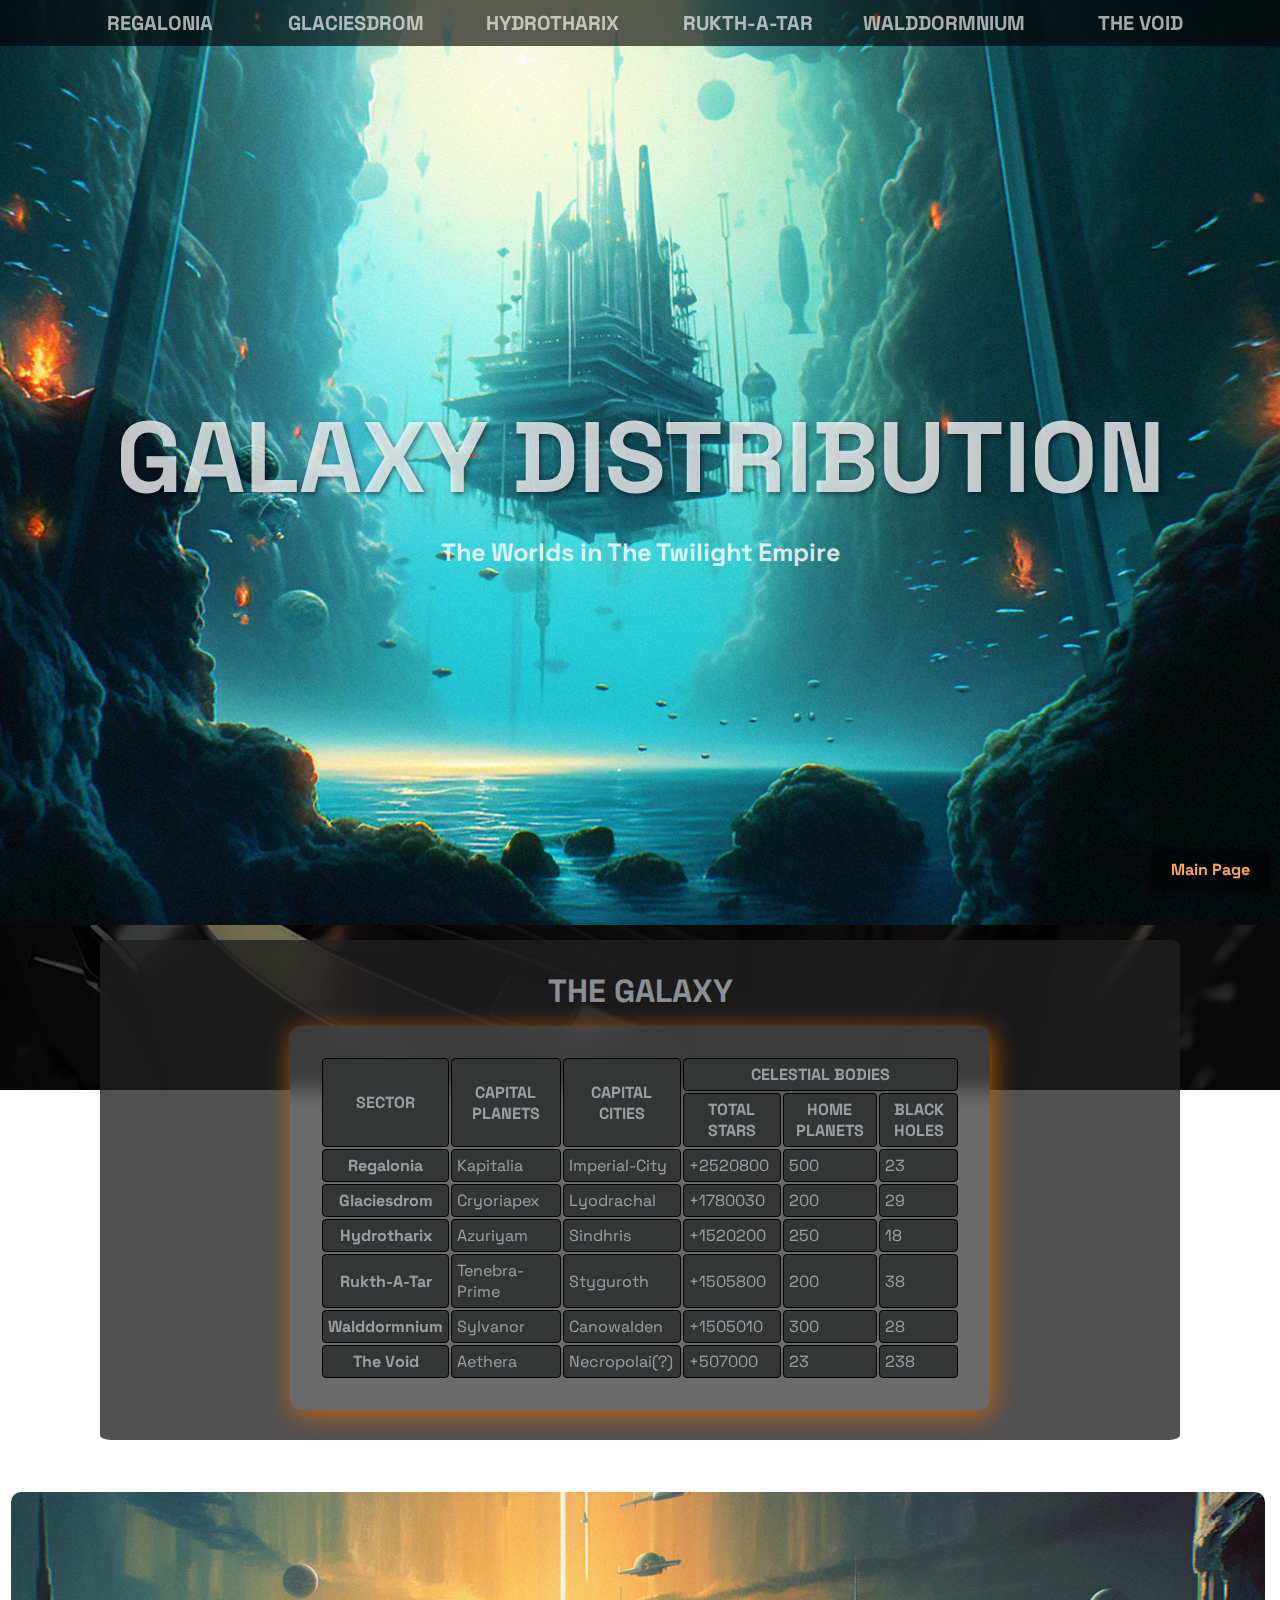
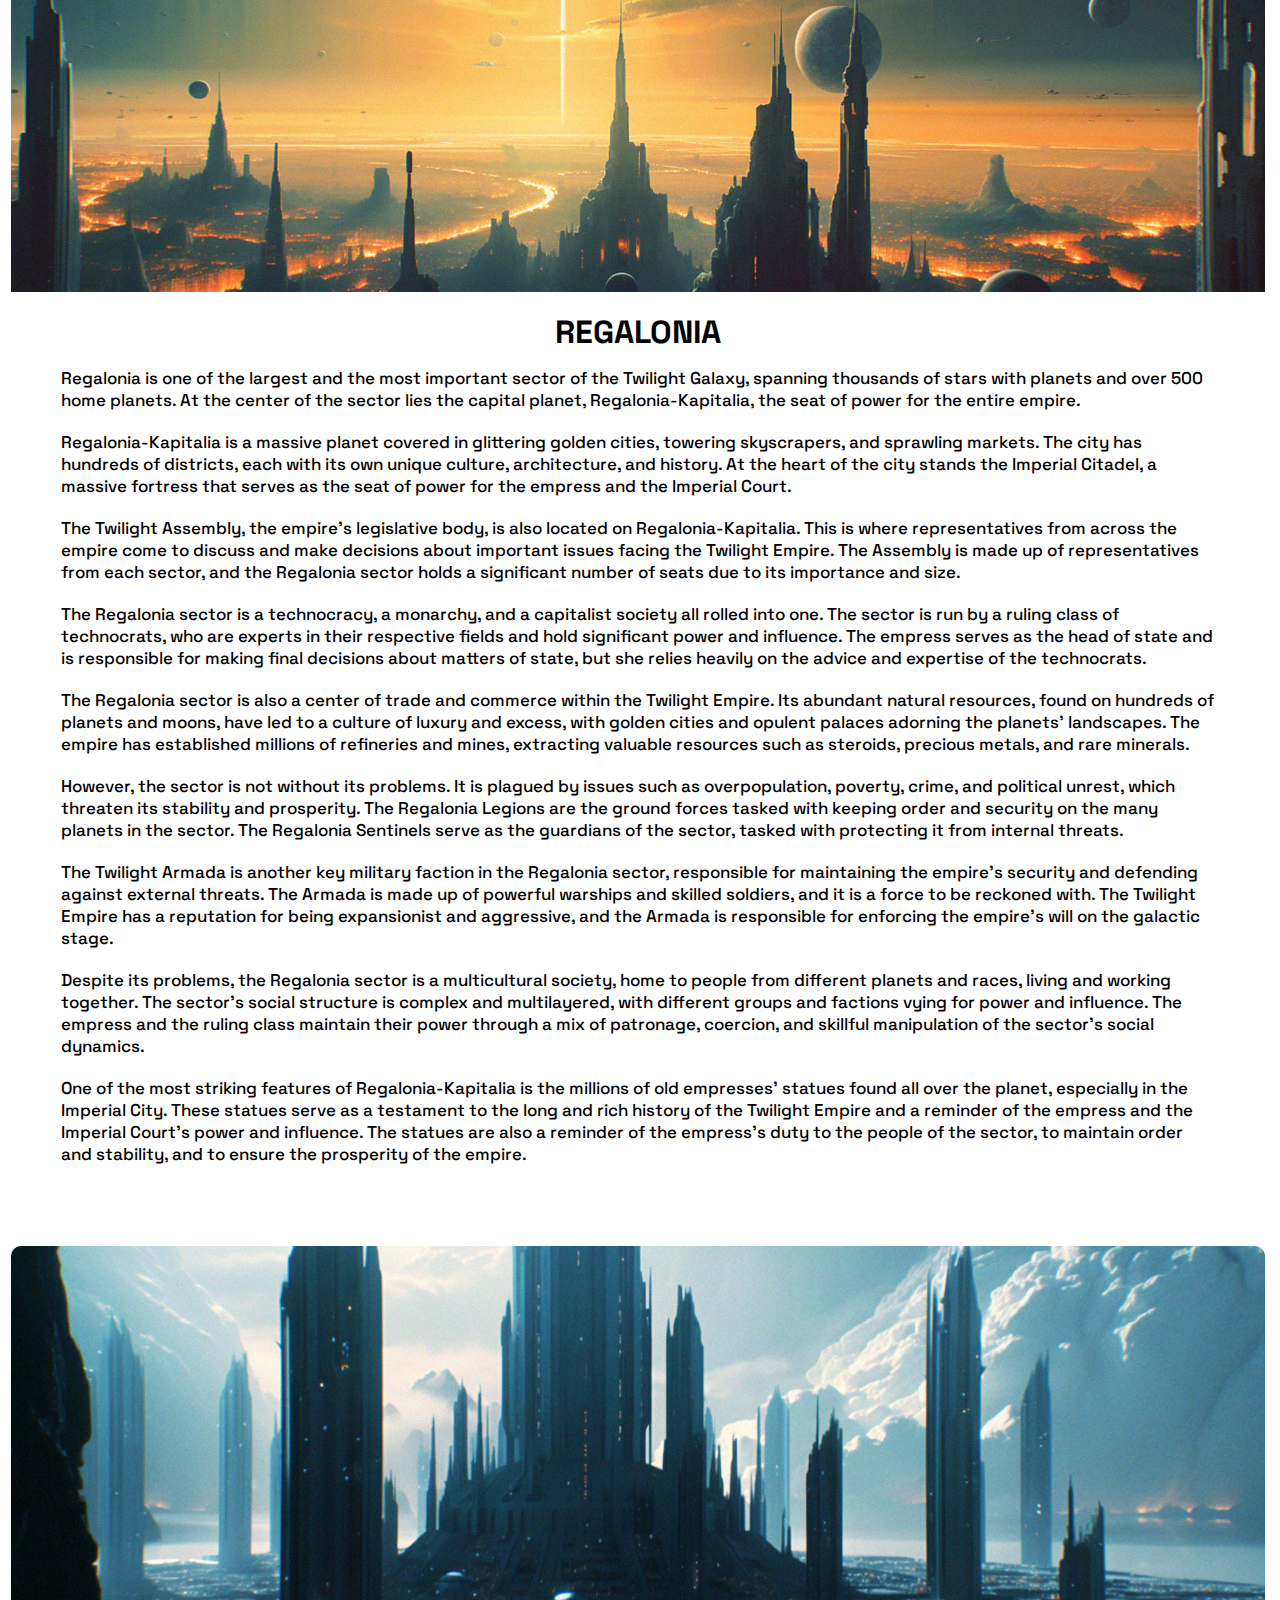
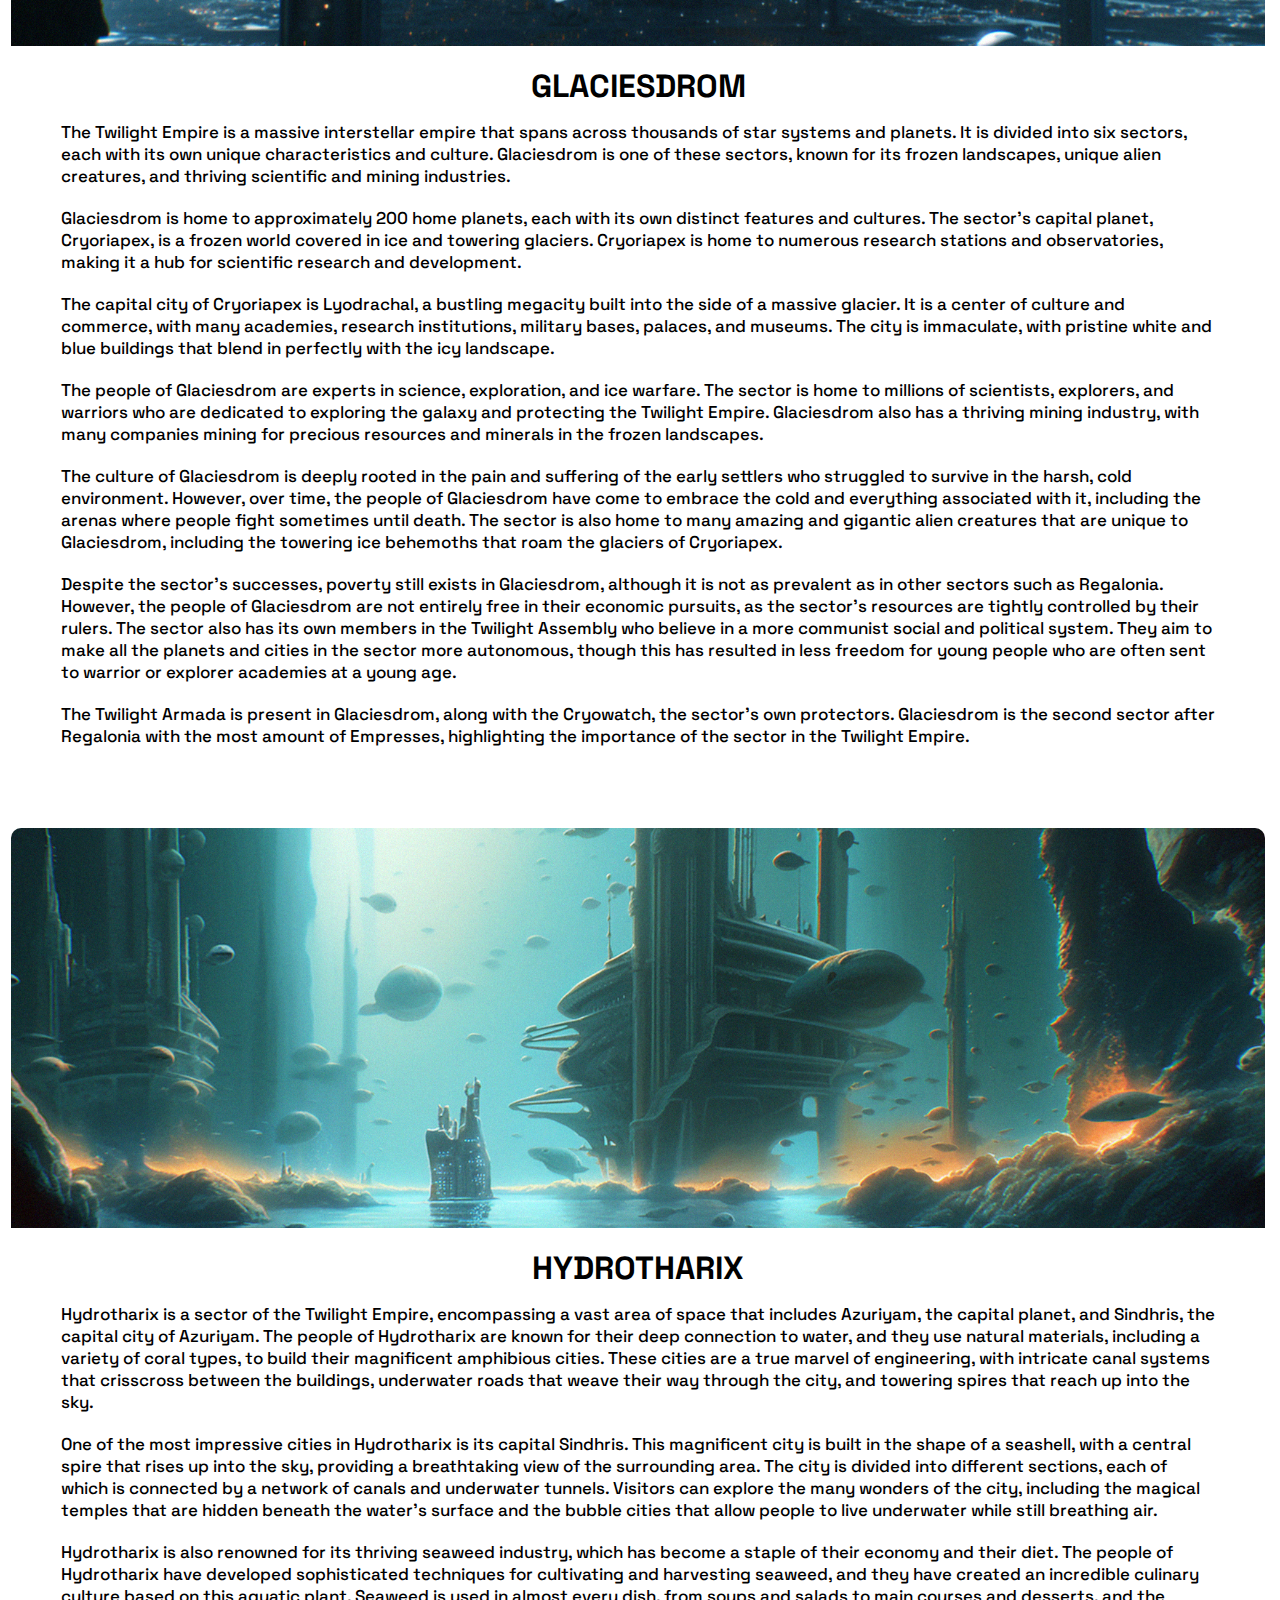
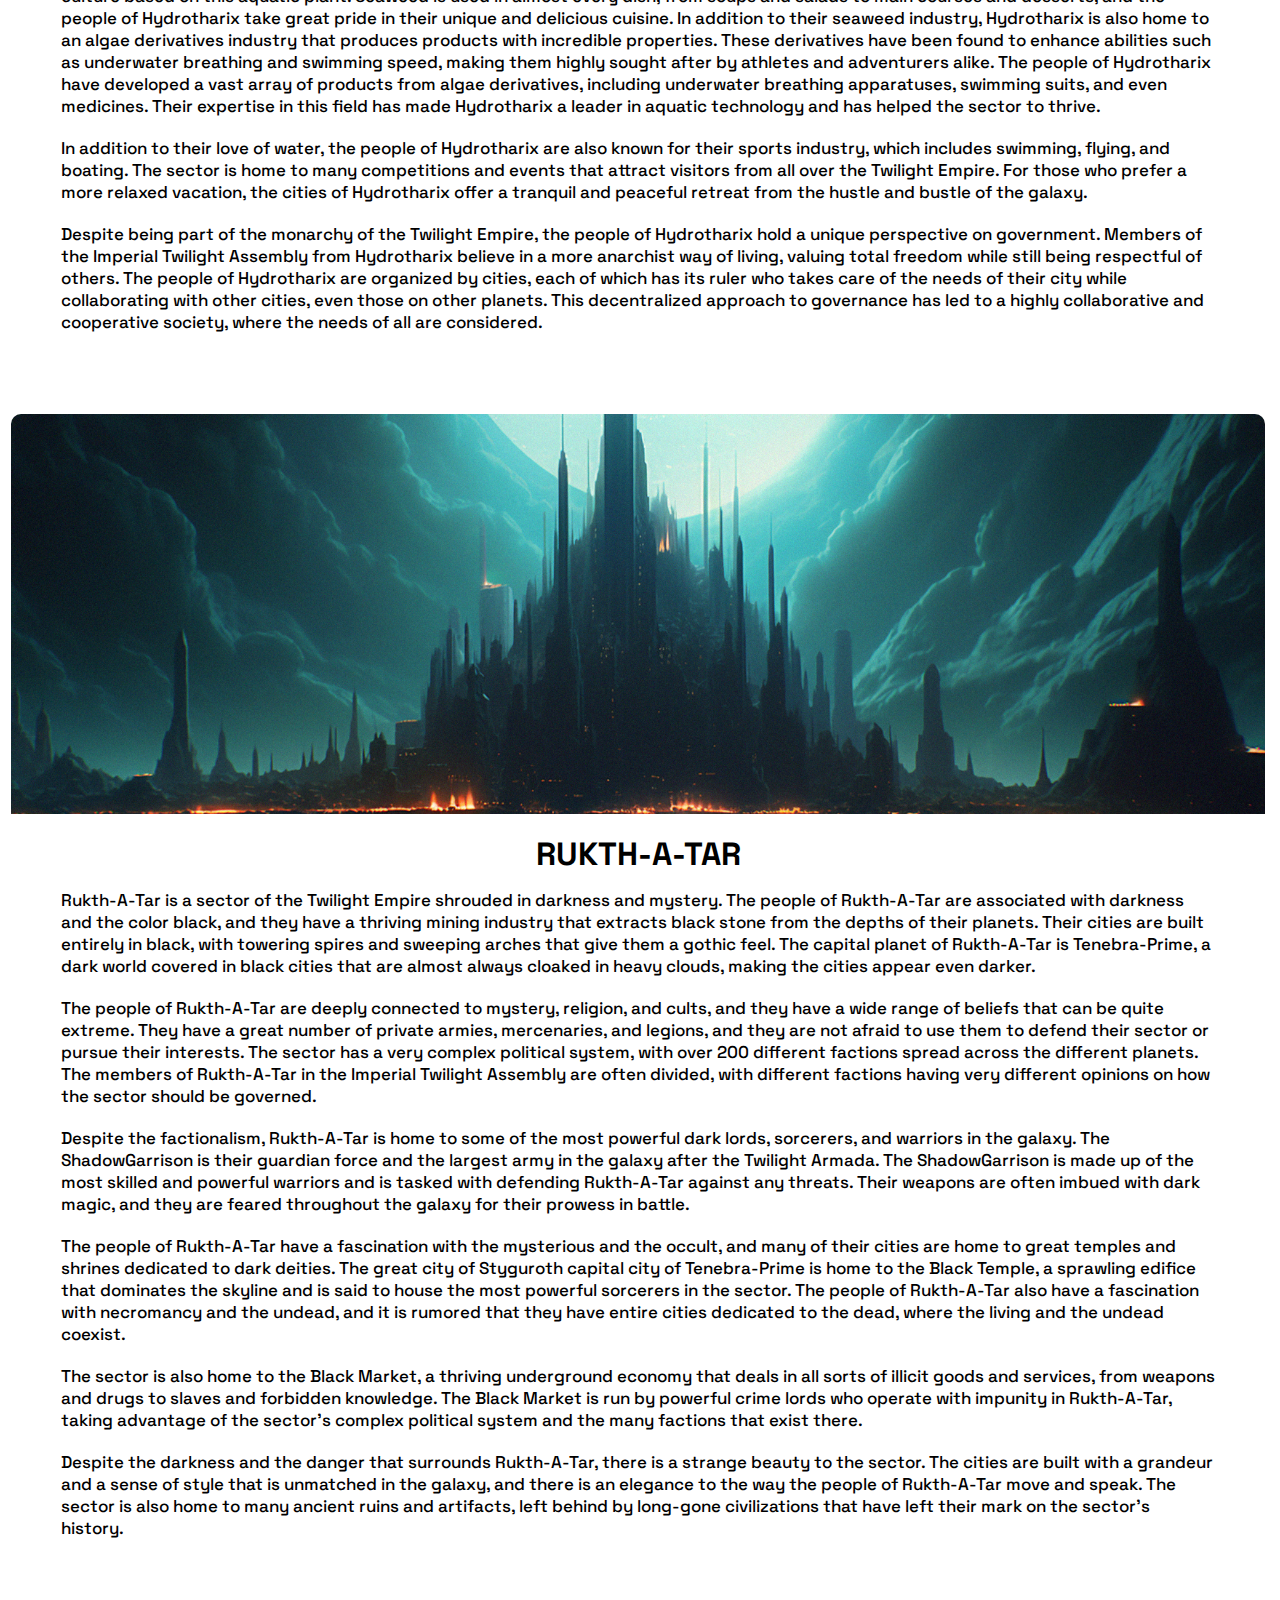
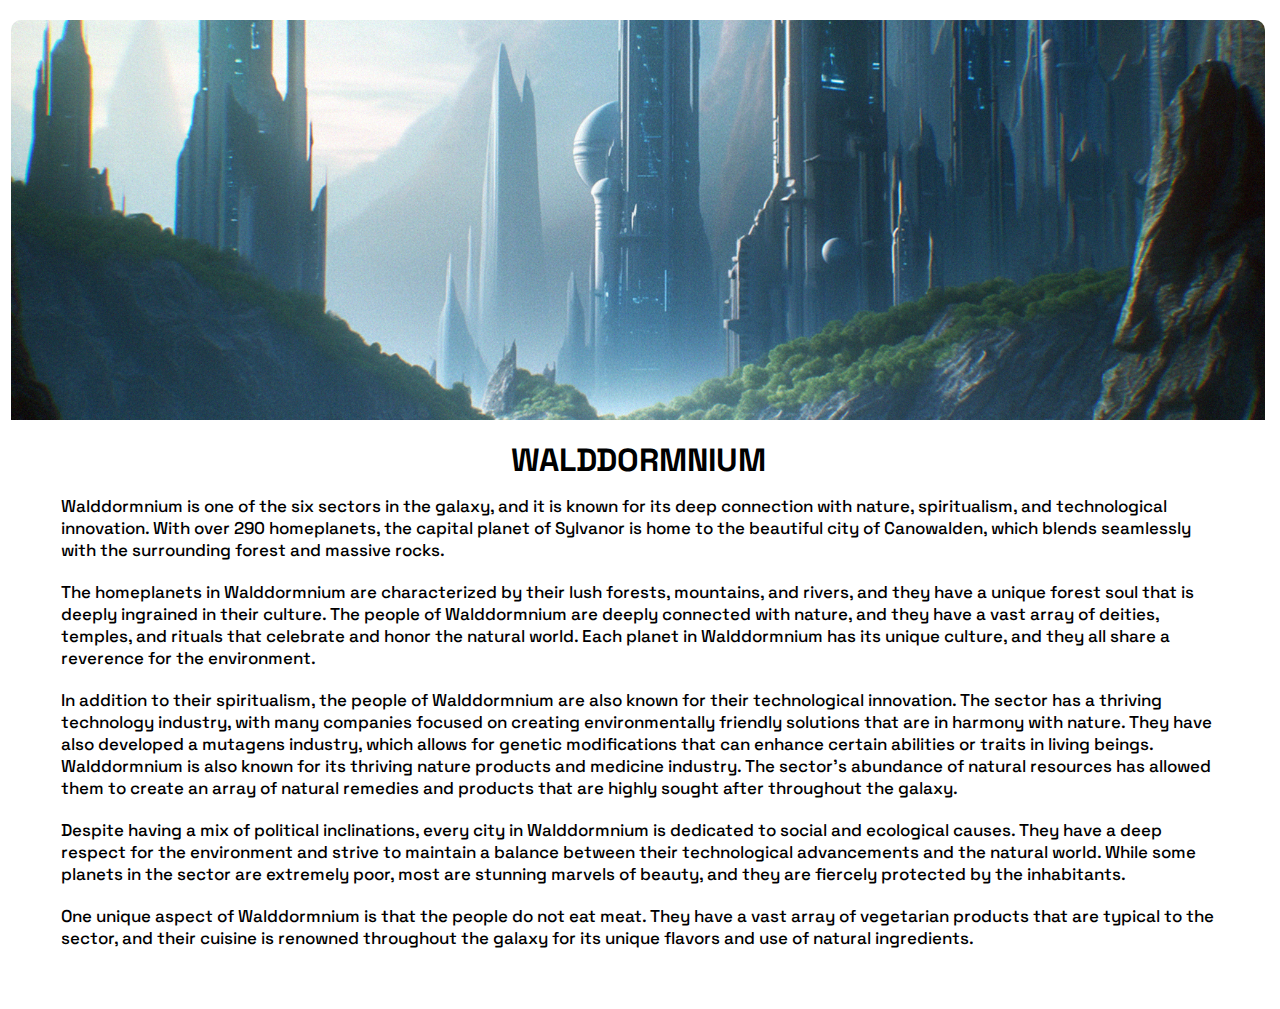
<file: indextables.html>
<!DOCTYPE html>
<html lang="en">

<head>
    <meta charset="UTF-8">
    <meta http-equiv="X-UA-Compatible" content="IE=edge">
    <meta name="viewport" content="width=device-width, initial-scale=1.0">
    <link rel="stylesheet" href="styletables.css">
    <link rel="preconnect" href="https://fonts.googleapis.com" />
    <link rel="preconnect" href="https://fonts.gstatic.com" crossorigin />
    <link href="https://fonts.googleapis.com/css2?family=Space+Grotesk:wght@300;600&display=swap" rel="stylesheet" />
    <link rel="shortcut icon" type="image/png"
        href="https://cdn.discordapp.com/attachments/1050792777660780544/1082322154588221510/GE_simple_logo.png">
    <title>The Empire</title>
</head>

<body>
    <ul class="main-nav">
        <li><a href="#Regalonia">REGALONIA</a></li>
        <li><a href="#Glaciesdrom">GLACIESDROM</I></a></li>
        <li><a href="#Hydrotharix">HYDROTHARIX</a></li>
        <li><a href="#Rukth-a-tar">RUKTH-A-TAR</a></li>
        <li><a href="#Walddornium">WALDDORMNIUM</a></li>
        <li><a href="#">THE VOID</a></li>
    </ul>
    <header class="main-header" id="home-id">
        <script src="background.js"></script>
        <h1>GALAXY DISTRIBUTION</h1>
        <p>The Worlds in The Twilight Empire</p>
    </header>

    <div class="container">
        <table class="fourth">
            <h1>THE GALAXY</h1>
            <!-- <colgroup>
                <col span="2">
                <col style="background-color: palevioletred;">
                <col style="background-color: aqua;">
            </colgroup> -->

            <tr>
                <th rowspan="2"> SECTOR </th>
                <th rowspan="2"> CAPITAL PLANETS</th>
                <th rowspan="2"> CAPITAL CITIES</th>
                <th colspan="3"> CELESTIAL BODIES </th>
            </tr>

            <tr>
                <th>TOTAL STARS</th>
                <th>HOME PLANETS</th>
                <th>BLACK HOLES</th>
            </tr>
            <tr>
                <th scope="row">Regalonia</th>
                <td>Kapitalia</td>
                <td>Imperial-City</td>
                <td>+2520800</td>
                <td>500</td>
                <td>23</td>
            </tr>
            <tr>
                <th scope="row">Glaciesdrom</th>
                <td>Cryoriapex</td>
                <td>Lyodrachal</td>
                <td>+1780030</td>
                <td>200</td>
                <td>29</td>
            </tr>
            <tr>
                <th scope="row">Hydrotharix
                </th>
                <td>Azuriyam</td>
                <td>Sindhris</td>
                <td>+1520200</td>
                <td>250</td>
                <td>18</td>
            </tr>
            <tr>
                <th scope="row">Rukth-A-Tar
                </th>
                <td>Tenebra-Prime</td>
                <td>Styguroth</td>
                <td>+1505800</td>
                <td>200</td>
                <td>38</td>
            </tr>
            <tr>
                <th scope="row">Walddormnium
                </th>
                <td>Sylvanor</td>
                <td>Canowalden</td>
                <td>+1505010</td>
                <td>300</td>
                <td>28</td>
            </tr>
            <tr>
                <th scope="row">The Void
                </th>
                <td>Aethera</td>
                <td>Necropolai(?)</td>
                <td>+507000</td>
                <td>23</td>
                <td>238</td>
            </tr>


        </table>
    </div>
    <br>

    <div class="card-element">
        <a href="#">
            <div class="card-left card-img-regalonia" id="Regalonia"></div>
        </a>
        <div class="card-right">
            <h3>REGALONIA</h3>
            <p>
                Regalonia is one of the largest and the most important sector of the Twilight Galaxy,
                spanning thousands of stars with planets and over 500 home planets. At the center of the sector lies
                the capital planet, Regalonia-Kapitalia, the seat of power for the entire empire.</p>

            <p>Regalonia-Kapitalia is a massive planet covered in glittering golden cities, towering skyscrapers,
                and sprawling markets. The city has hundreds of districts, each with its own unique culture,
                architecture, and history. At the heart of the city stands the Imperial Citadel, a massive fortress
                that serves as the seat of power for the empress and the Imperial Court.
            </p>
            <p>The Twilight Assembly, the empire's legislative body, is also located on Regalonia-Kapitalia. This is
                where representatives from across the empire come to discuss and make decisions about important
                issues facing the Twilight Empire. The Assembly is made up of representatives from each sector, and
                the Regalonia sector holds a significant number of seats due to its importance and size.</p>
            <p>The Regalonia sector is a technocracy, a monarchy, and a capitalist society all rolled into one. The
                sector is run by a ruling class of technocrats, who are experts in their respective fields and hold
                significant power and influence. The empress serves as the head of state and is responsible for
                making final decisions about matters of state, but she relies heavily on the advice and expertise of
                the technocrats.</p>
            <p>The Regalonia sector is also a center of trade and commerce within the Twilight Empire. Its abundant
                natural resources, found on hundreds of planets and moons, have led to a culture of luxury and
                excess, with golden cities and opulent palaces adorning the planets' landscapes. The empire has
                established millions of refineries and mines, extracting valuable resources such as steroids,
                precious metals, and rare minerals.</p>
            <p>However, the sector is not without its problems. It is plagued by issues such as overpopulation,
                poverty, crime, and political unrest, which threaten its stability and prosperity. The Regalonia
                Legions are the ground forces tasked with keeping order and security on the many planets in the
                sector. The Regalonia Sentinels serve as the guardians of the sector, tasked with protecting it from
                internal threats.</p>
            <p>The Twilight Armada is another key military faction in the Regalonia sector, responsible for
                maintaining the empire's security and defending against external threats. The Armada is made up of
                powerful warships and skilled soldiers, and it is a force to be reckoned with. The Twilight Empire
                has a reputation for being expansionist and aggressive, and the Armada is responsible for enforcing
                the empire's will on the galactic stage.</p>
            <p>Despite its problems, the Regalonia sector is a multicultural society, home to people from different
                planets and races, living and working together. The sector's social structure is complex and
                multilayered, with different groups and factions vying for power and influence. The empress and the
                ruling class maintain their power through a mix of patronage, coercion, and skillful manipulation of
                the sector's social dynamics.</p>
            <p>One of the most striking features of Regalonia-Kapitalia is the millions of old empresses' statues
                found all over the planet, especially in the Imperial City. These statues serve as a testament to
                the long and rich history of the Twilight Empire and a reminder of the empress and the Imperial
                Court's power and influence. The statues are also a reminder of the empress's duty to the people of
                the sector, to maintain order and stability, and to ensure the prosperity of the empire.</p>


        </div>
        <br>
        <a href="#">
            <div class="card-left card-img-Glaciesdrom" id="Glaciesdrom"></div>
        </a>
        <div class="card-right">
            <h3>GLACIESDROM</h3>
            <p>The Twilight Empire is a massive interstellar empire that spans across thousands of star systems and
                planets. It is divided into six sectors, each with its own unique characteristics and culture.
                Glaciesdrom is one of these sectors, known for its frozen landscapes, unique alien creatures, and
                thriving scientific and mining industries.</p>
            <p>Glaciesdrom is home to approximately 200 home planets, each with its own distinct features and cultures.
                The
                sector's capital planet, Cryoriapex, is a frozen world covered in ice and towering glaciers. Cryoriapex
                is home to numerous research stations and observatories, making it a hub for scientific research and
                development.</p>
            <p>The capital city of Cryoriapex is Lyodrachal, a bustling megacity built into the side of a massive
                glacier. It is a center of culture and commerce, with many academies, research institutions, military
                bases, palaces, and museums. The city is immaculate, with pristine white and blue buildings that blend
                in perfectly with the icy landscape.</p>
            <p>The people of Glaciesdrom are experts in science, exploration, and ice warfare. The sector is home to
                millions of scientists, explorers, and warriors who are dedicated to exploring the galaxy and protecting
                the Twilight Empire. Glaciesdrom also has a thriving mining industry, with many companies mining for
                precious resources and minerals in the frozen landscapes.</p>
            <p>The culture of Glaciesdrom is deeply rooted in the pain and suffering of the early settlers who struggled
                to survive in the harsh, cold environment. However, over time, the people of Glaciesdrom have come to
                embrace the cold and everything associated with it, including the arenas where people fight sometimes
                until death. The sector is also home to many amazing and gigantic alien creatures that are unique to
                Glaciesdrom, including the towering ice behemoths that roam the glaciers of Cryoriapex.</p>
            <p>Despite the sector's successes, poverty still exists in Glaciesdrom, although it is not as prevalent as
                in other sectors such as Regalonia. However, the people of Glaciesdrom are not entirely free in their
                economic pursuits, as the sector's resources are tightly controlled by their rulers. The sector
                also has its own members in the Twilight Assembly who believe in a more communist social and political
                system. They aim to make all the planets and cities in the sector more autonomous, though this has
                resulted in less freedom for young people who are often sent to warrior or explorer academies at a young
                age.</p>
            <p>The Twilight Armada is present in Glaciesdrom, along with the Cryowatch, the sector's own protectors.
                Glaciesdrom is the second sector after Regalonia with the most amount of Empresses, highlighting the
                importance of the sector in the Twilight Empire.</p>
        </div>
        <br>
        <a href="#">
            <div class="card-left card-img-Hydrotharix" id="Hydrotharix"></div>
        </a>
        <div class="card-right">
            <h3>HYDROTHARIX</h3>
            <p>Hydrotharix is a sector of the Twilight Empire, encompassing a vast area of space that includes Azuriyam,
                the capital planet, and Sindhris, the capital city of Azuriyam. The people of Hydrotharix are known for
                their deep connection to water, and they use natural materials, including a variety of coral types, to
                build their magnificent amphibious cities. These cities are a true marvel of engineering, with intricate
                canal systems that crisscross between the buildings, underwater roads that weave their way through the
                city, and towering spires that reach up into the sky.</p>
            <p>One of the most impressive cities in Hydrotharix is its capital Sindhris. This magnificent city is built
                in the
                shape of a seashell, with a central spire that rises up into the sky, providing a breathtaking view of
                the surrounding area. The city is divided into different sections, each of which is connected by a
                network of canals and underwater tunnels. Visitors can explore the many wonders of the city, including
                the magical temples that are hidden beneath the water's surface and the bubble cities that allow people
                to live underwater while still breathing air.</p>

            <p>Hydrotharix is also renowned for its thriving seaweed industry, which has become a staple of their
                economy and their diet. The people of Hydrotharix have developed sophisticated techniques for
                cultivating and harvesting seaweed, and they have created an incredible culinary culture based on this
                aquatic plant. Seaweed is used in almost every dish, from soups and salads to main courses and desserts,
                and the people of Hydrotharix take great pride in their unique and delicious cuisine.

                In addition to their seaweed industry, Hydrotharix is also home to an algae derivatives industry that
                produces products with incredible properties. These derivatives have been found to enhance abilities
                such as underwater breathing and swimming speed, making them highly sought after by athletes and
                adventurers alike. The people of Hydrotharix have developed a vast array of products from algae
                derivatives, including underwater breathing apparatuses, swimming suits, and even medicines. Their
                expertise in this field has made Hydrotharix a leader in aquatic technology and has helped the sector to
                thrive.</p>

            <p>In addition to their love of water, the people of Hydrotharix are also known for their sports industry,
                which includes swimming, flying, and boating. The sector is home to many competitions and events that
                attract visitors from all over the Twilight Empire. For those who prefer a more relaxed vacation, the
                cities of Hydrotharix offer a tranquil and peaceful retreat from the hustle and bustle of the galaxy.
            </p>
            <p>Despite being part of the monarchy of the Twilight Empire, the people of Hydrotharix hold a unique
                perspective on government. Members of the Imperial Twilight Assembly from Hydrotharix believe in a more
                anarchist way of living, valuing total freedom while still being respectful of others. The people of
                Hydrotharix are organized by cities, each of which has its ruler who takes care of the needs of their
                city while collaborating with other cities, even those on other planets. This decentralized approach to
                governance has led to a highly collaborative and cooperative society, where the needs of all are
                considered.</p>
        </div>

        <br>
        <a href="#">
            <div class="card-left card-img-Rukth-A-Tar" id="Rukth-a-tar"></div>
        </a>
        <div class="card-right">
            <h3>RUKTH-A-TAR</h3>
            <p>Rukth-A-Tar is a sector of the Twilight Empire shrouded in darkness and mystery. The people of
                Rukth-A-Tar are associated with darkness and the color black, and they have a thriving mining industry
                that extracts black stone from the depths of their planets. Their cities are built entirely in black,
                with towering spires and sweeping arches that give them a gothic feel. The capital planet of Rukth-A-Tar
                is Tenebra-Prime, a dark world covered in black cities that are almost always cloaked in heavy clouds,
                making the cities appear even darker.</p>
            <p>The people of Rukth-A-Tar are deeply connected to mystery, religion, and cults, and they have a wide
                range of beliefs that can be quite extreme. They have a great number of private armies, mercenaries, and
                legions, and they are not afraid to use them to defend their sector or pursue their interests. The
                sector has a very complex political system, with over 200 different factions spread across the different
                planets. The members of Rukth-A-Tar in the Imperial Twilight Assembly are often divided, with different
                factions having very different opinions on how the sector should be governed.</p>
            <p>Despite the factionalism, Rukth-A-Tar is home to some of the most powerful dark lords, sorcerers, and
                warriors in the galaxy. The ShadowGarrison is their guardian force and the largest army in the galaxy
                after the Twilight Armada. The ShadowGarrison is made up of the most skilled and powerful warriors and
                is tasked with defending Rukth-A-Tar against any threats. Their weapons are often imbued with dark
                magic, and they are feared throughout the galaxy for their prowess in battle.</p>
            <p>The people of Rukth-A-Tar have a fascination with the mysterious and the occult, and many of their cities
                are home to great temples and shrines dedicated to dark deities. The great city of Styguroth capital
                city of Tenebra-Prime is home to the
                Black Temple, a sprawling edifice that dominates the skyline and is said to house the most powerful
                sorcerers in the sector. The people of Rukth-A-Tar also have a fascination with necromancy and the
                undead, and it is rumored that they have entire cities dedicated to the dead, where the living and the
                undead coexist.</p>
            <p>The sector is also home to the Black Market, a thriving underground economy that deals in all sorts of
                illicit goods and services, from weapons and drugs to slaves and forbidden knowledge. The Black Market
                is run by powerful crime lords who operate with impunity in Rukth-A-Tar, taking advantage of the
                sector's complex political system and the many factions that exist there.</p>
            <p>Despite the darkness and the danger that surrounds Rukth-A-Tar, there is a strange beauty to the sector.
                The cities are built with a grandeur and a sense of style that is unmatched in the galaxy, and there is
                an elegance to the way the people of Rukth-A-Tar move and speak. The sector is also home to many ancient
                ruins and artifacts, left behind by long-gone civilizations that have left their mark on the sector's
                history.</p>
        </div>
        <br>
        <a href="#">
            <div class="card-left card-img-walddormnium" id="Walddornium"></div>
        </a>
        <div class="card-right">
            <h3>WALDDORMNIUM</h3>
            <p>Walddormnium is one of the six sectors in the galaxy, and it is known for its deep connection with
                nature, spiritualism, and technological innovation. With over 290 homeplanets, the capital planet of
                Sylvanor is home to the beautiful city of Canowalden, which blends seamlessly with the surrounding
                forest and massive rocks.</p>
            <p>The homeplanets in Walddormnium are characterized by their lush forests, mountains, and rivers, and they
                have a unique forest soul that is deeply ingrained in their culture. The people of Walddormnium are
                deeply connected with nature, and they have a vast array of deities, temples, and rituals that celebrate
                and honor the natural world. Each planet in Walddormnium has its unique culture, and they all share a
                reverence for the environment.</p>
            <p>In addition to their spiritualism, the people of Walddormnium are also known for their technological
                innovation. The sector has a thriving technology industry, with many companies focused on creating
                environmentally friendly solutions that are in harmony with nature. They have also developed a mutagens
                industry, which allows for genetic modifications that can enhance certain abilities or traits in living
                beings. Walddormnium is also known for its thriving nature products and medicine industry. The sector's
                abundance of natural resources has allowed them to create an array of natural remedies and products that
                are highly sought after throughout the galaxy.</p>
            <p>Despite having a mix of political inclinations, every city in Walddormnium is dedicated to social and
                ecological causes. They have a deep respect for the environment and strive to maintain a balance between
                their technological advancements and the natural world. While some planets in the sector are extremely
                poor, most are stunning marvels of beauty, and they are fiercely protected by the inhabitants.</p>
            <p>One unique aspect of Walddormnium is that the people do not eat meat. They have a vast array of
                vegetarian products that are typical to the sector, and their cuisine is renowned throughout the galaxy
                for its unique flavors and use of natural ingredients.</p>
        </div>
    </div>
    <div class="back-to-home">
        <a href="index.html">
            <i class="fas fa-home"></i>
            <span>Main Page</span>
        </a>
    </div>



    <!-- <footer>
        <p>&copy; 2023 Twilight Empire By Neptune</p>
    </footer>  -->
</body>

</html>
</file>
<file: styletables.css>
* {
    padding: 0px;
    margin: 0px;
}

html {
    scroll-behavior: smooth;
}

body {
    background-image: url(".//images/backgorundtotal2khightech.jpg");
    background-attachment: fixed;
    background-position: center;
    background-repeat: no-repeat;
    background-size: cover;
    border: 0px solid rgba(255, 0, 0, 0);
    min-height: 100vh;
    font-family: 'Space Grotesk', sans-serif;
    margin: 0px;
    cursor: url("https://cdn.discordapp.com/attachments/1050792777660780544/1085632679564808202/neptuneboy666_simple_2d_arrow_cursor_icon_d344e2d5-2dcf-49aa-b253-7da788f8b8aa_Custom.png"), auto;
}


.main-nav {
    background-color: rgba(0, 0, 0, 0.637);
    list-style-type: none;
    padding: 10px;
    margin: 0;
    border: 0px rgba(0, 0, 0, 0);
    position:fixed;
    width: 100%;
    text-align: center;
}

.main-nav li {
    display: inline-block;
    width: 15%;
    justify-content: space-between;
}

.main-nav li a {
    color: rgba(255, 255, 255, 0.644);
    font-weight: bold;
    font-size: 20px;
    text-decoration: none;
}

.main-nav li a:hover {
    color: #343636;
}

.main-header {
    min-height: 95vh;
    background-position: bottom;
    background-size: cover;
    background-repeat: no-repeat;
    display: flex;
    flex-direction: column;
    justify-content: center;
    padding-top: 70px;
}


.main-header h1 {
    font-size: 100px;
    font-weight: bold;
    color: rgba(255, 255, 255, 0.76);
    text-align: center;
    text-shadow: 2px 2px 5px rgba(0, 0, 0, 0.5);

}

.main-header p {
    font-size: 25px;
    font-weight: bold;
    color: rgba(255, 255, 255, 0.815);
    text-align: center;
    margin-top: 0px;
    margin-bottom: 15px;
}

.container {
    color: rgba(240, 248, 255, 0.541);
    background-color: #202020c7;
    display: flex;
    flex-direction: column;
    align-items: center;
    border-radius: 1%;
    padding: 30px;
    margin: 100px;
    margin-top: 15px;
    margin-bottom: 20px;
}

h1 {
    padding: 15px;
    padding-top: 1px;
    text-align: center;
    font-size: 200%;
}


h3 {
    padding: 15px;
    padding-top: 1px;
    text-align: center;
    font-size: 200%;
}

h2 {
    padding: 15px;
    padding-top: 30px;
    text-align: center;
    font-size: 200%;
}

p {
    padding-bottom: 20px;
    margin: 0px 50px;
    text-align: left;
    color: #000000;
    font-size: 17px;
    font-weight: 500;
}



h5 {
    margin: 0;
    font-weight: normal;
    font-size: 100%;
}

table {
    background-color: rgba(255, 255, 255, 0.15);
    backdrop-filter: blur(10px);
    width: 270px;
    /* height: 300px; */
    border-radius: 10px;
    display: flex;
    flex-direction: column;
    align-items: center;
    justify-content: center;
    box-shadow: 2px 5px 25px rgba(214, 106, 5, 0.822);
    padding: 30px;
    margin: 30px;

}



.second tr td {
    border: 1px solid salmon;
}

.third {
    width: 900px;
    border-collapse: collapse;

}

.third td,
.third th {
    border: 1px solid grey
}

.third tr:nth-child(odd) {
    background-color: sandybrown;
}

.fourth {
    margin: auto;
    width: 700px;
    /* border-collapse: collapse; */
    table-layout: fixed;
    word-break:keep-all;

}

.fourth th,
.fourth td {
    border: 1px black solid;
    padding: 5px;
    border-radius: 4px;
    background-color: #343636;

}

.fourth th[colspan="2"] {
    background-color: aquamarine;
}

.fourth td[colspan="2"] {
    background-color: rgb(127, 182, 255);
}

.fourth tr:nth-child(1)th:first-child {
    width: 100px;
}



.card-element {
    border: 1px solid rgba(0, 255, 13, 0);
    border-radius: 10px;
    align-items: center;
    width: 99%;
    height: 400px;
    margin: 10px;
    /* display: flex; */
    flex-direction: column;
    padding-bottom: 100px;
}

.card-right {
    border: 0px solid rgba(0, 60, 255, 0);
    border-radius: 0px 0px 10px 10px;
    background-color: rgba(255, 254, 254, 0.336);
    width: 98vw;
    padding-bottom: 40px;
    text-align: center
}

.card-left {
    border: 0px solid #fca55f;
    border-radius: 10px 10px 0px 0px;
    align-items: center;
    height: 100%;
    width: 98vw;
    background-repeat: no-repeat;
    background-size: cover;
    background-position: center;
    display: flex;
    flex-direction: column;
    justify-content: center;
}

.card-img-regalonia {
    background-image: url(".//images/JPEG/Regalonia\ \(4\).jpg");
}

.card-img-Glaciesdrom {
    background-image: url(".//images/JPEG/Glaciesdrom\ \(3\).jpg");
}

.card-img-Hydrotharix {
    background-image: url(".//images/JPEG/Hydrotharix\ \(2\).jpg");
}

.card-img-Rukth-A-Tar {
    background-image: url(".//images/JPEG/Rukth-a-Tar.jpg");
}

.card-img-walddormnium {
    background-image: url(".//images/JPEG/Walddormnium\ \(2\).jpg");
}

h3 {
    padding-top: 20px;
}


footer {
    background-color: #33333393;
    color: #fff;
    padding: 20px;
    text-align: center;
}

footer p {
    margin: 0;
}

.back-to-home {
    position: fixed;
    bottom: 10px;
    right: 10px;
    background-color: rgba(0, 0, 0, 0.5);
    color: #fca55f;
    font-weight: bold;
    padding: 10px 20px;
    border-radius: 5px;
    box-shadow: 0 2px 5px rgba(0, 0, 0, 0.493);
}

.back-to-home a {
    display: flex;
    align-items: center;
    text-decoration: none;
    color: inherit;
}

.back-to-home a:hover {
    color: #ffffff;
}
</file>
